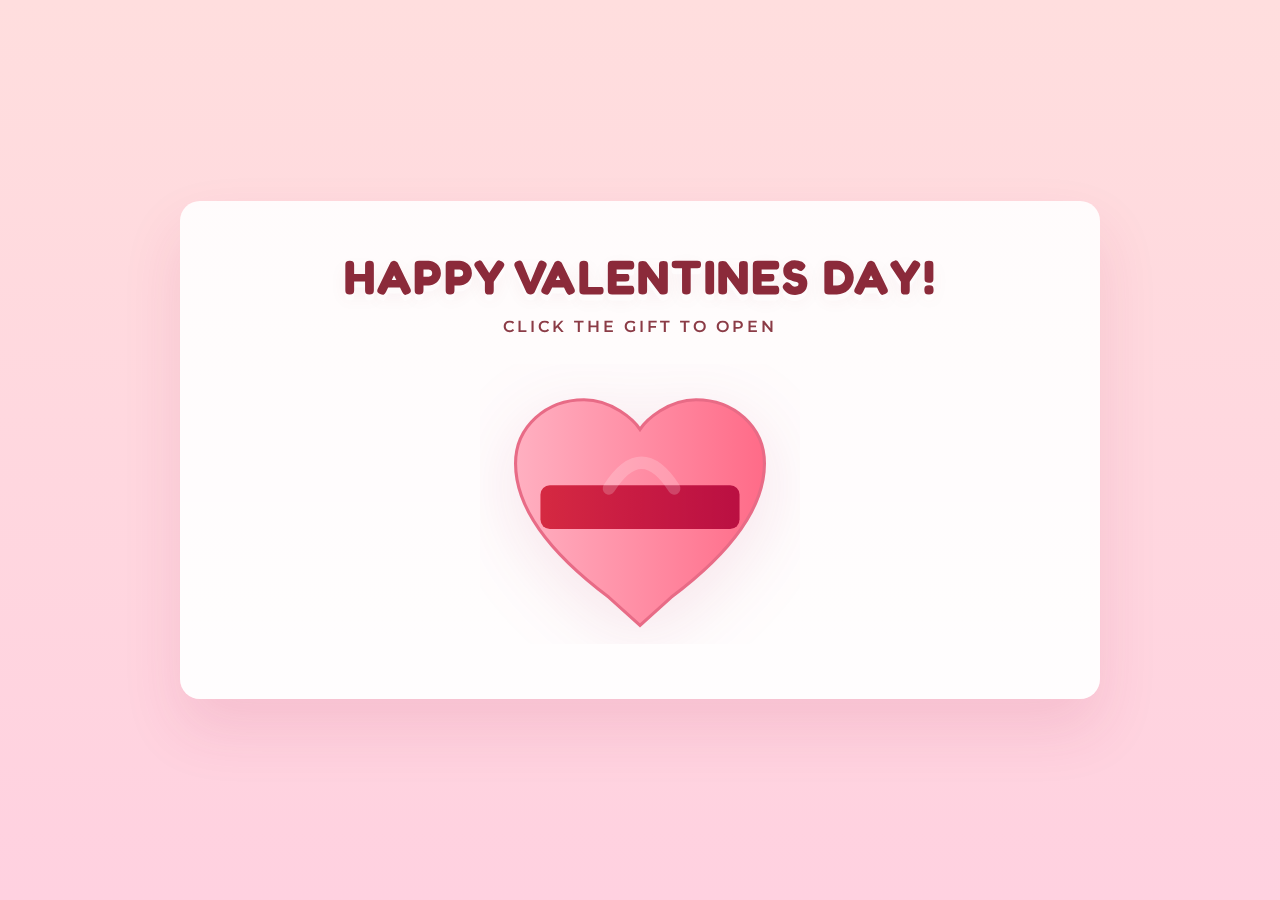
<file: index.html>
<!doctype html>
<html lang="id">
<head>
  <meta charset="utf-8">
  <meta name="viewport" content="width=device-width,initial-scale=1">
  <title>Valentine's Day — Untuk Widya Maharani</title>
  <link href="https://fonts.googleapis.com/css2?family=Fredoka+One&family=Montserrat:wght@300;600&display=swap" rel="stylesheet">
  <link rel="stylesheet" href="styles.css">
</head>
<body>
  <main class="stage">
    <section class="card-outer">
      <div class="card-inner">
        <h1 class="hero-title">HAPPY VALENTINES DAY!</h1>
        <p class="subtitle">CLICK THE GIFT TO OPEN</p>

        <button id="gift" class="gift" aria-label="Open gift">
          <!-- simple heart-shaped gift SVG -->
          <svg viewBox="0 0 200 180" class="gift-svg" xmlns="http://www.w3.org/2000/svg">
            <defs>
              <linearGradient id="g1" x1="0" x2="1">
                <stop offset="0%" stop-color="#ffb0c1" />
                <stop offset="100%" stop-color="#ff6b88" />
              </linearGradient>
              <linearGradient id="ribbon" x1="0" x2="1">
                <stop offset="0%" stop-color="#d43a55" />
                <stop offset="100%" stop-color="#b91d73" />
              </linearGradient>
            </defs>
            <g transform="translate(0,8)">
              <path class="heart-shape" d="M100 160 L80 142 C40 112 20 84 20 56 C20 32 40 15 64 15 C82 15 96 28 100 34 C104 28 118 15 136 15 C160 15 180 32 180 56 C180 84 160 112 120 142 L100 160 Z" fill="url(#g1)" stroke="#e86b86" stroke-width="2"/>
              <rect class="gift-side" x="36" y="70" width="128" height="28" rx="6" fill="url(#ribbon)" opacity="0.98" />
              <path class="ribbon-loop" d="M80 72 C94 50 108 50 122 72" stroke="#fff3" stroke-width="8" stroke-linecap="round" fill="none"/>
            </g>
          </svg>
        </button>

      </div>
    </section>

    <div id="surprise" class="surprise" aria-hidden="true">
      <div class="surprise-card">
        <button id="closeSurprise" class="close">×</button>
        <h2>Surprise!</h2>
        <p>Maaf terlalu sederhana, semoga kamu suka</p>
        <div style="margin-top:12px">
          <button id="openNext" class="cta" type="button">Lihat Halaman Berikutnya</button>
        </div>
      </div>
    </div>

    <div id="confetti-root" aria-hidden="true"></div>
  </main>

  <script src="script.js"></script>
</body>
</html>
</file>
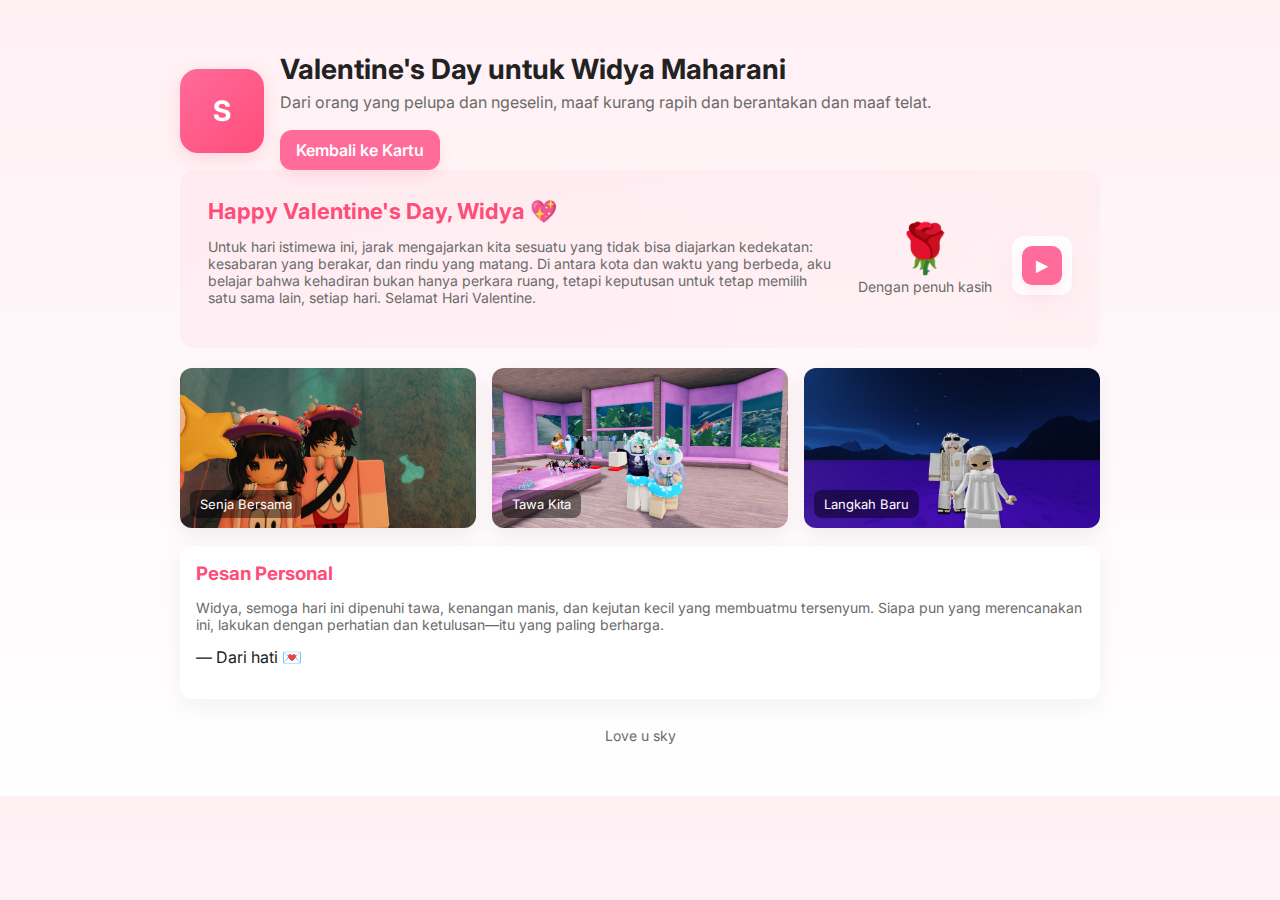
<file: next.html>
<!doctype html>
<html lang="id">
<head>
	<meta charset="utf-8" />
	<meta name="viewport" content="width=device-width, initial-scale=1" />
	<title>Valentine's Day — Untuk Widya Maharani</title>
	<link href="https://fonts.googleapis.com/css2?family=Inter:wght@300;400;600;700&display=swap" rel="stylesheet">
	<style>
		:root{
			--bg:#fff0f4;
			--card:#ffffff;
			--accent:#ff6b9a;
			--accent-2:#ff4d7a;
			--muted:#6b6b6b;
		}
		*{box-sizing:border-box}
		body{font-family:Inter,system-ui,Segoe UI,Roboto,Arial; margin:0; background:linear-gradient(180deg,var(--bg),#fff); color:#222}
		.container{max-width:960px;margin:32px auto;padding:20px}
		header{display:flex;align-items:center;gap:16px}
		.logo{width:84px;height:84px;border-radius:18px;background:linear-gradient(135deg,var(--accent),var(--accent-2));display:flex;align-items:center;justify-content:center;color:white;font-weight:700;font-size:28px;box-shadow:0 6px 18px rgba(255,77,122,.18)}
		h1{margin:0;font-size:28px}
		p.lead{margin:6px 0 18px;color:var(--muted)}

		.hero{background:linear-gradient(90deg, rgba(255,107,154,.06), rgba(255,77,122,.03));padding:28px;border-radius:14px;display:flex;gap:20px;align-items:center}
		.hero .text{flex:1}
		.hero h2{margin:0 0 8px;font-size:22px;color:var(--accent-2)}
		.cta{display:inline-block;padding:10px 16px;background:var(--accent);color:#fff;border-radius:12px;text-decoration:none;font-weight:600;box-shadow:0 6px 14px rgba(255,77,122,.12)}

		.grid{display:grid;grid-template-columns:repeat(auto-fit,minmax(240px,1fr));gap:16px;margin-top:20px}
		.photo{border-radius:12px;overflow:hidden;display:flex;align-items:center;justify-content:center;height:160px;box-shadow:0 8px 20px rgba(12,12,12,.06);position:relative}
		.photo img{width:100%;height:100%;object-fit:cover;display:block}
		.photo::after{content:attr(data-caption);position:absolute;left:10px;bottom:10px;background:rgba(0,0,0,.45);color:#fff;padding:6px 10px;border-radius:8px;font-size:13px}
		.card{background:var(--card);padding:16px;border-radius:12px;box-shadow:0 8px 24px rgba(12,12,12,.05)}
		.card h3{margin:0 0 8px;color:var(--accent-2)}
		.small{font-size:14px;color:var(--muted)}

		.heart{font-size:48px;line-height:1}
		footer{margin-top:28px;text-align:center;color:var(--muted);font-size:14px}

		.tips{line-height:1.6}
		.tip{margin-bottom:12px}

		@media (max-width:520px){.hero{flex-direction:column;align-items:flex-start}.logo{width:64px;height:64px}}

		/* Custom audio player styles */
		.audio-wrap{display:flex;flex-direction:column;gap:10px;align-items:flex-start;background:linear-gradient(180deg,rgba(255,255,255,0.9),#fff);padding:10px;border-radius:12px;max-width:420px;box-shadow:0 8px 30px rgba(255,77,122,.06)}
		.audio-wrap .meta{display:flex;align-items:center;gap:12px;width:100%;justify-content:space-between}
		.play-btn{background:var(--accent);border:none;color:#fff;padding:10px 14px;border-radius:10px;font-size:16px;cursor:pointer;box-shadow:0 6px 16px rgba(255,77,122,.12)}
		.play-btn:active{transform:translateY(1px)}
		.track{flex:1;width:100%;display:flex;align-items:center;gap:10px}
		.progress{flex:1;height:10px;background:rgba(0,0,0,.08);border-radius:8px;cursor:pointer;position:relative;overflow:hidden}
		.progress span{display:block;height:100%;width:0%;background:linear-gradient(90deg,var(--accent),var(--accent-2));border-radius:8px}
		.time{font-size:13px;color:var(--muted)}
		.vol{appearance:none;height:6px;background:rgba(0,0,0,.08);width:90px;border-radius:6px}
		.audio-wrap audio{display:none}
		.upload-btn{background:transparent;border:1px dashed rgba(0,0,0,0.08);padding:8px 10px;border-radius:8px;color:var(--muted);cursor:pointer}
	</style>
</head>
<body>
	<div class="container">
		<header>
			<div class="logo">S</div>
			<div>
				<h1>Valentine's Day untuk Widya Maharani</h1>
				<p class="lead">Dari orang yang pelupa dan ngeselin, maaf kurang rapih dan berantakan dan maaf telat.</p>
				<div style="margin-top:8px">
					<a href="index.html" class="cta">Kembali ke Kartu</a>
				</div>
			</div>
		</header>

		<section class="hero" aria-labelledby="hero-title">
			<div class="text">
				<h2 id="hero-title">Happy Valentine's Day, Widya 💖</h2>
				<p class="small">Untuk hari istimewa ini, jarak mengajarkan kita sesuatu yang tidak bisa diajarkan kedekatan: kesabaran yang berakar, dan rindu yang matang. Di antara kota dan waktu yang berbeda, aku belajar bahwa kehadiran bukan hanya perkara ruang, tetapi keputusan untuk tetap memilih satu sama lain, setiap hari.
Selamat Hari Valentine.</p>
			</div>
			<div style="text-align:center">
				<div class="heart">🌹</div>
				<div class="small" style="margin-top:6px">Dengan penuh kasih</div>
			</div>
			<div style="margin-top:12px">
				<div class="audio-wrap" aria-label="Audio player">
					<audio class="custom-player" preload="none">
						<source src="Foto/Nadhif Basalamah - kota ini tak sama tanpamu.mp3" type="audio/mpeg">
						Your browser does not support the audio element.
					</audio>
					<button class="play-btn" aria-pressed="false" title="Play/Pause">▶</button>
				</div>
			</div>
		</section>

		<main>
			<div id="special" class="grid">
				<div class="photo" data-caption="Senja Bersama"><img src="Foto/Senja bersama.png" alt="Senja Bersama" onerror="this.onerror=null;this.src='https://via.placeholder.com/480x320.png?text=Senja+Bersama';"></div>
				<div class="photo" data-caption="Tawa Kita"><img src="Foto/Tawa kita.png" alt="Tawa Kita" onerror="this.onerror=null;this.src='https://via.placeholder.com/480x320.png?text=Tawa+Kita';"></div>
				<div class="photo" data-caption="Langkah Baru"><img src="Foto/langka baru.png" alt="Langkah Baru" onerror="this.onerror=null;this.src='https://via.placeholder.com/480x320.png?text=Langkah+Baru';"></div>
			</div>

			<section class="card" style="margin-top:18px">
				<h3>Pesan Personal</h3>
				<p class="small">Widya, semoga hari ini dipenuhi tawa, kenangan manis, dan kejutan kecil yang membuatmu tersenyum. Siapa pun yang merencanakan ini, lakukan dengan perhatian dan ketulusan—itu yang paling berharga.</p>
				<p style="margin-top:10px">— Dari hati 💌</p>
			</section>

		</main>

		<footer>
			<div>Love u sky</div>
		</footer>
	</div>
	<script>
	// Custom audio player behavior (button-only)
	document.addEventListener('DOMContentLoaded', function(){
		const wrap = document.querySelector('.audio-wrap');
		if(!wrap) return;
		const audio = wrap.querySelector('audio');
		const playBtn = wrap.querySelector('.play-btn');

		playBtn.addEventListener('click', function(){
			if(audio.paused){
				audio.play();
			} else {
				audio.pause();
			}
		});

		audio.addEventListener('play', ()=> playBtn.textContent='❚❚');
		audio.addEventListener('pause', ()=> playBtn.textContent='▶');

		// show hint if audio cannot be loaded
		const hint = wrap.querySelector('.audio-hint');
		audio.addEventListener('error', ()=>{ if(hint) hint.style.display='block'; });
		setTimeout(()=>{
			if(audio.readyState === 0 && hint) hint.style.display='block';
		}, 600);

		// try to autoplay with sensible fallbacks
		if(audio.src){
			// prefer unmuted autoplay first
			audio.autoplay = true;
			audio.muted = false;
			const tryPlay = ()=> audio.play();
			tryPlay().then(()=>{
				if(!audio.paused) playBtn.textContent='❚❚';
			}).catch(()=>{
				// unmuted autoplay blocked — try muted autoplay
				audio.muted = true;
				tryPlay().then(()=>{
					// muted autoplay succeeded; show unmute control
					showUnmutePrompt();
					playBtn.textContent = '❚❚';
				}).catch(()=>{
					// autoplay fully blocked; show big play overlay so user can gesture
					showPlayOverlay();
					if(hint) hint.style.display='block';
				});
			});
		}

		function showUnmutePrompt(){
			let btn = document.getElementById('unmuteBtn');
			if(btn) return;
			btn = document.createElement('button');
			btn.id = 'unmuteBtn';
			btn.className = 'upload-btn';
			btn.textContent = 'Unmute';
			btn.style.marginTop = '8px';
			btn.addEventListener('click', ()=>{
				audio.muted = false;
				audio.play().catch(()=>{});
				btn.remove();
			});
			wrap.appendChild(btn);
		}

		function showPlayOverlay(){
			if(document.getElementById('playOverlay')) return;
			const overlay = document.createElement('div');
			overlay.id = 'playOverlay';
			overlay.style.position = 'fixed';
			overlay.style.inset = '0';
			overlay.style.display = 'flex';
			overlay.style.alignItems = 'center';
			overlay.style.justifyContent = 'center';
			overlay.style.background = 'rgba(0,0,0,0.35)';
			overlay.style.zIndex = '4000';
			const btn = document.createElement('button');
			btn.textContent = 'Play Music';
			btn.className = 'cta';
			btn.style.fontSize = '18px';
			btn.addEventListener('click', ()=>{
				audio.muted = false;
				audio.play().then(()=>{
					document.body.removeChild(overlay);
					playBtn.textContent='❚❚';
				}).catch(()=>{
					// if still blocked, keep overlay and show hint
					if(hint) hint.style.display='block';
				});
			});
			overlay.appendChild(btn);
			document.body.appendChild(overlay);
		}

		// space toggles play/pause when button is focused
		playBtn.addEventListener('keydown', function(e){ if(e.code==='Space'){ e.preventDefault(); playBtn.click(); } });
	});
	</script>
</body>

</html>
</file>
<file: styles.css>
:root{
  --bg-start: #ffdede;
  --bg-end: #ffd1e0;
  --card-bg: #fff8f9;
  --accent-1: #ff6b88;
  --accent-2: #d43a55;
  --muted: #5b3a46;
}

*{box-sizing:border-box}
html,body{height:100%;margin:0;font-family:Montserrat,system-ui,Arial,sans-serif;color:var(--muted);}
body{background:linear-gradient(180deg,var(--bg-start),var(--bg-end));display:flex;align-items:center;justify-content:center;padding:28px}

.stage{width:100%;max-width:1100px}
.card-outer{display:flex;align-items:center;justify-content:center}
.card-inner{width:100%;background:linear-gradient(180deg,rgba(255,255,255,0.9),rgba(255,255,255,0.96));border-radius:20px;padding:46px 40px;max-width:920px;box-shadow:0 30px 60px rgba(183,38,92,0.12);text-align:center}

.hero-title{font-family:'Fredoka One',system-ui,Arial;letter-spacing:2px;color:#8b2a3a;margin:0;font-size:48px;text-transform:uppercase;text-shadow:0 6px 0 rgba(255,255,255,0.6),0 6px 18px rgba(139,42,58,0.06)}
.subtitle{margin:12px 0 28px;font-weight:600;color:#8b3b46;letter-spacing:3px}

.gift{background:none;border:0;padding:0;margin:18px auto 6px;cursor:pointer;display:block}
.gift-svg{width:320px;height:280px;transition:transform 420ms cubic-bezier(.2,.85,.32,1),filter 300ms}
.gift:hover .gift-svg{transform:translateY(-6px) scale(1.02)}
.gift.open .gift-svg{transform:scale(0.96) rotate(-6deg)}
.heart-shape{filter:drop-shadow(0 10px 24px rgba(183,38,92,0.12))}
.gift-side{mix-blend-mode:multiply}

/* simple CTA used by next page link */
.cta{display:inline-block;padding:10px 14px;background:linear-gradient(90deg,var(--accent-1),var(--accent-2));color:#fff;border-radius:12px;text-decoration:none;font-weight:600;border:0;cursor:pointer;box-shadow:0 8px 22px rgba(183,38,92,0.12)}

/* Surprise modal */
.surprise{position:fixed;inset:0;display:flex;align-items:center;justify-content:center;padding:24px;pointer-events:none}
.surprise[aria-hidden="false"]{pointer-events:auto}
.surprise-card{background:var(--card-bg);border-radius:12px;padding:28px 24px;max-width:520px;width:100%;box-shadow:0 30px 70px rgba(139,42,58,0.12);text-align:center;transform:translateY(8px);opacity:0;transition:all 260ms ease}
.surprise[aria-hidden="false"] .surprise-card{transform:translateY(0);opacity:1}
.surprise-card h2{margin:0 0 8px;font-size:22px}
.surprise-card p{margin:0;color:#6a3f44}
.close{position:absolute;right:18px;top:18px;background:transparent;border:0;font-size:26px;cursor:pointer;color:#7a4a50}

/* confetti container */
#confetti-root{position:fixed;inset:0;pointer-events:none;z-index:2500}
.confetti-piece{position:absolute;width:10px;height:18px;opacity:0.95;transform-origin:center;will-change:transform,opacity}
@keyframes confettiFall{to{transform:translateY(110vh) rotate(720deg);opacity:0}}

@media (max-width:600px){
  .hero-title{font-size:28px}
  .gift-svg{width:220px;height:190px}
  .card-inner{padding:28px}
}
</file>
